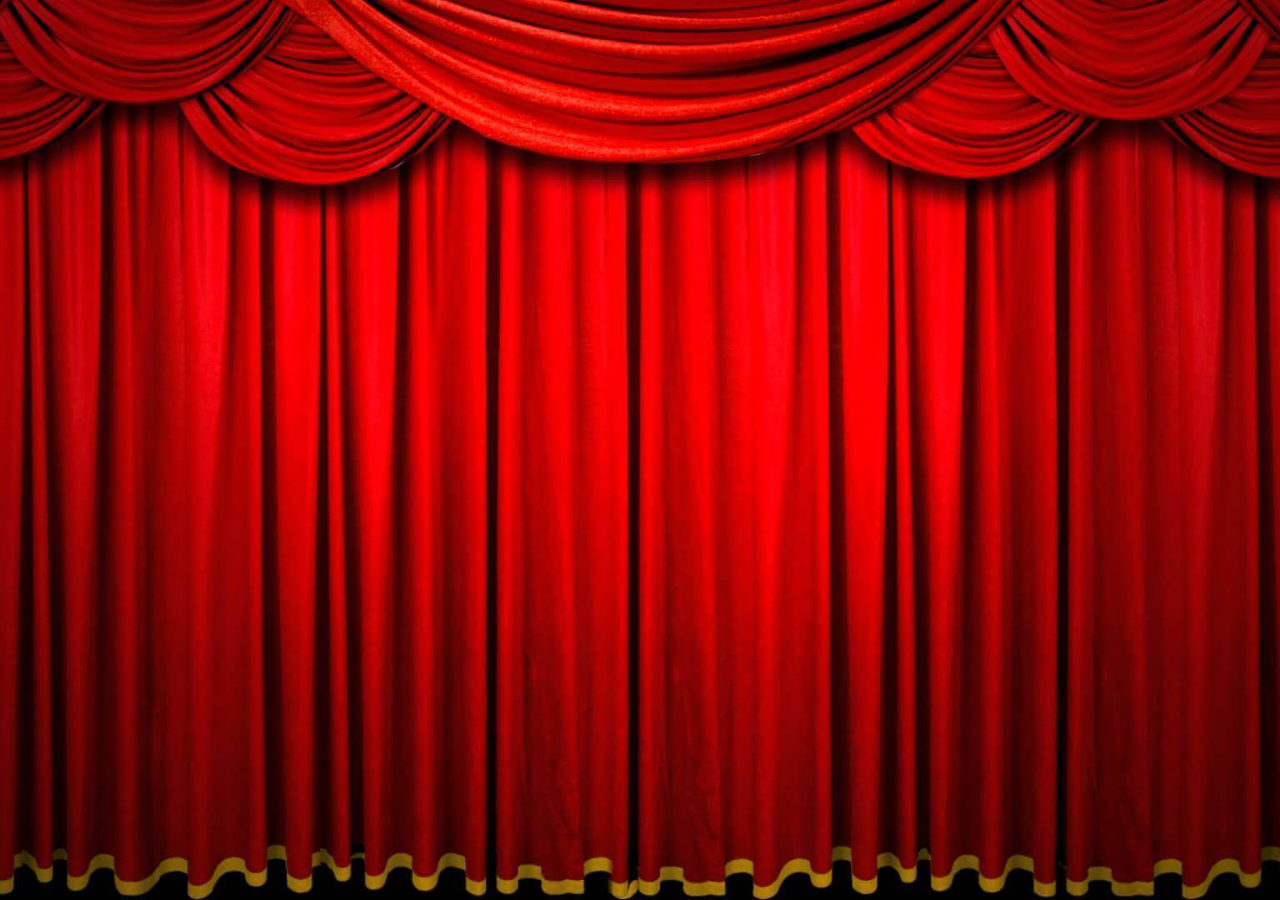
<file: index.html>
<!DOCTYPE html>
<html>
  <head>
	<meta charset="utf-8">
	<title>Now you see me</title>
	<link rel="stylesheet" href="styles/style.css">
	<script src="scripts/main.js"></script>
</head>
	<body>
		<div id="lamp_wrapper">
			<div id="girl"></div>
			<div id="rabbit"></div>
			<div id="bird"></div>
			<div id="hat"></div>
			<div id="lamp_leg"></div>
			<div id="light"></div>
			<div id="lamp_top"></div>
		</div>
		<div id="curtain"></div>
	</body>
</html>
</file>
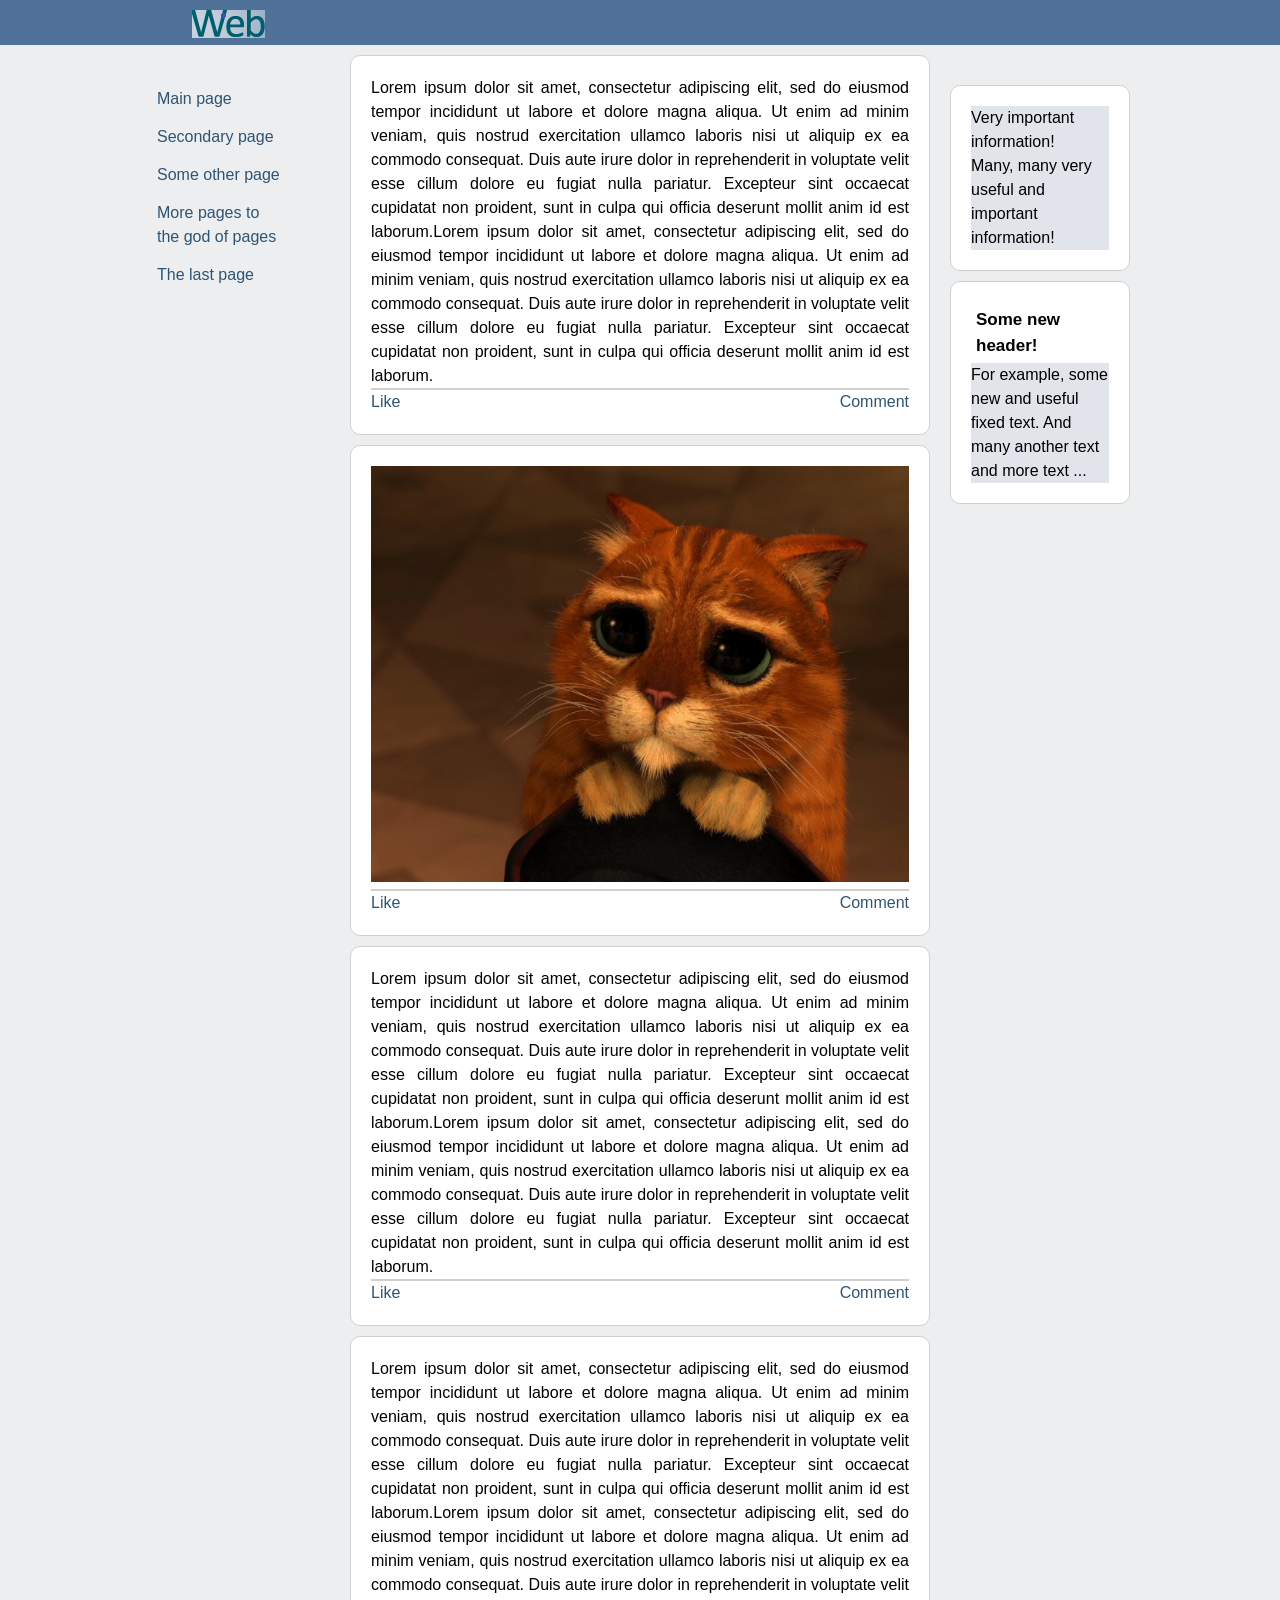
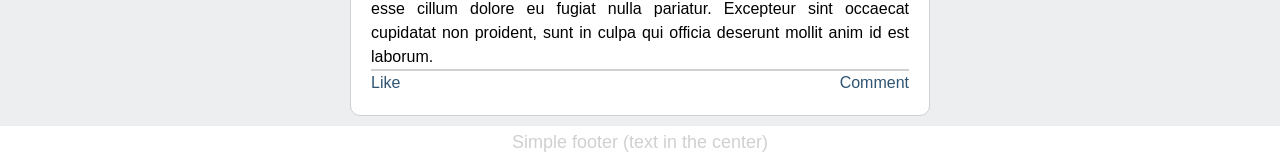
<file: task4.html>
<!DOCTYPE html>
<html>
 <head>
    <meta charset="utf-8">
    <title>Task4</title>
    <link rel="stylesheet" href="task4.css">
 </head>
 <body>
    <div id="wrapper">
        <div class="header"><img src="logo.png" alt="Web"></div>
        <div class="container">
            <div class="sidebar">
                <ul>
                    <li><a href="#">Main page</a></li>
                    <li><a href="#">Secondary page</a></li>
                    <li><a href="#">Some other page</a></li>
                    <li><a href="#">More pages to the god of pages</a></li>
                    <li><a href="#">The last page</a></li>
                </ul>
            </div>
            <div class="important_text">
                <article>
                    <p>Very important information!</p>
                    <p>Many, many very useful and important information!</p>
                </article>
                <article>
                    <h3>Some new header!</h3>
                    <p>For example, some new and useful fixed text. And many another text and more text ...</p>
                </article>
            </div>
            <div class="main">
                <article>
                    Lorem ipsum dolor sit amet, consectetur adipiscing elit, sed do eiusmod tempor incididunt ut labore et dolore magna aliqua. Ut enim ad minim veniam, quis nostrud exercitation ullamco laboris nisi ut aliquip ex ea commodo consequat. Duis aute irure dolor in reprehenderit in voluptate velit esse cillum dolore eu fugiat nulla pariatur. Excepteur sint occaecat cupidatat non proident, sunt in culpa qui officia deserunt mollit anim id est laborum.Lorem ipsum dolor sit amet, consectetur adipiscing elit, sed do eiusmod tempor incididunt ut labore et dolore magna aliqua. Ut enim ad minim veniam, quis nostrud exercitation ullamco laboris nisi ut aliquip ex ea commodo consequat. Duis aute irure dolor in reprehenderit in voluptate velit esse cillum dolore eu fugiat nulla pariatur. Excepteur sint occaecat cupidatat non proident, sunt in culpa qui officia deserunt mollit anim id est laborum.
                    <div class="divider"></div>
                    <div class="like"><a href="#">Like</a></div>
                    <div class="comment"><a href="#">Comment</a></div>
                </article>
                <article>
                    <img src="cat.png" alt="cat from shrek">
                    <div class="divider"></div>
                    <div class="like"><a href="#">Like</a></div>
                    <div class="comment"><a href="#">Comment</a></div>
                </article>
                <article>
                    Lorem ipsum dolor sit amet, consectetur adipiscing elit, sed do eiusmod tempor incididunt ut labore et dolore magna aliqua. Ut enim ad minim veniam, quis nostrud exercitation ullamco laboris nisi ut aliquip ex ea commodo consequat. Duis aute irure dolor in reprehenderit in voluptate velit esse cillum dolore eu fugiat nulla pariatur. Excepteur sint occaecat cupidatat non proident, sunt in culpa qui officia deserunt mollit anim id est laborum.Lorem ipsum dolor sit amet, consectetur adipiscing elit, sed do eiusmod tempor incididunt ut labore et dolore magna aliqua. Ut enim ad minim veniam, quis nostrud exercitation ullamco laboris nisi ut aliquip ex ea commodo consequat. Duis aute irure dolor in reprehenderit in voluptate velit esse cillum dolore eu fugiat nulla pariatur. Excepteur sint occaecat cupidatat non proident, sunt in culpa qui officia deserunt mollit anim id est laborum.
                    <div class="divider"></div>
                    <div class="like"><a href="#">Like</a></div>
                    <div class="comment"><a href="#">Comment</a></div>
                </article>
                <article>
                    Lorem ipsum dolor sit amet, consectetur adipiscing elit, sed do eiusmod tempor incididunt ut labore et dolore magna aliqua. Ut enim ad minim veniam, quis nostrud exercitation ullamco laboris nisi ut aliquip ex ea commodo consequat. Duis aute irure dolor in reprehenderit in voluptate velit esse cillum dolore eu fugiat nulla pariatur. Excepteur sint occaecat cupidatat non proident, sunt in culpa qui officia deserunt mollit anim id est laborum.Lorem ipsum dolor sit amet, consectetur adipiscing elit, sed do eiusmod tempor incididunt ut labore et dolore magna aliqua. Ut enim ad minim veniam, quis nostrud exercitation ullamco laboris nisi ut aliquip ex ea commodo consequat. Duis aute irure dolor in reprehenderit in voluptate velit esse cillum dolore eu fugiat nulla pariatur. Excepteur sint occaecat cupidatat non proident, sunt in culpa qui officia deserunt mollit anim id est laborum.
                    <div class="divider"></div>
                    <div class="like"><a href="#">Like</a></div>
                    <div class="comment"><a href="#">Comment</a></div>
                </article>
            </div>
        </div>
        <div class="footer">Simple footer (text in the center)</div>
    </div>
 </body>
</html>
</file>
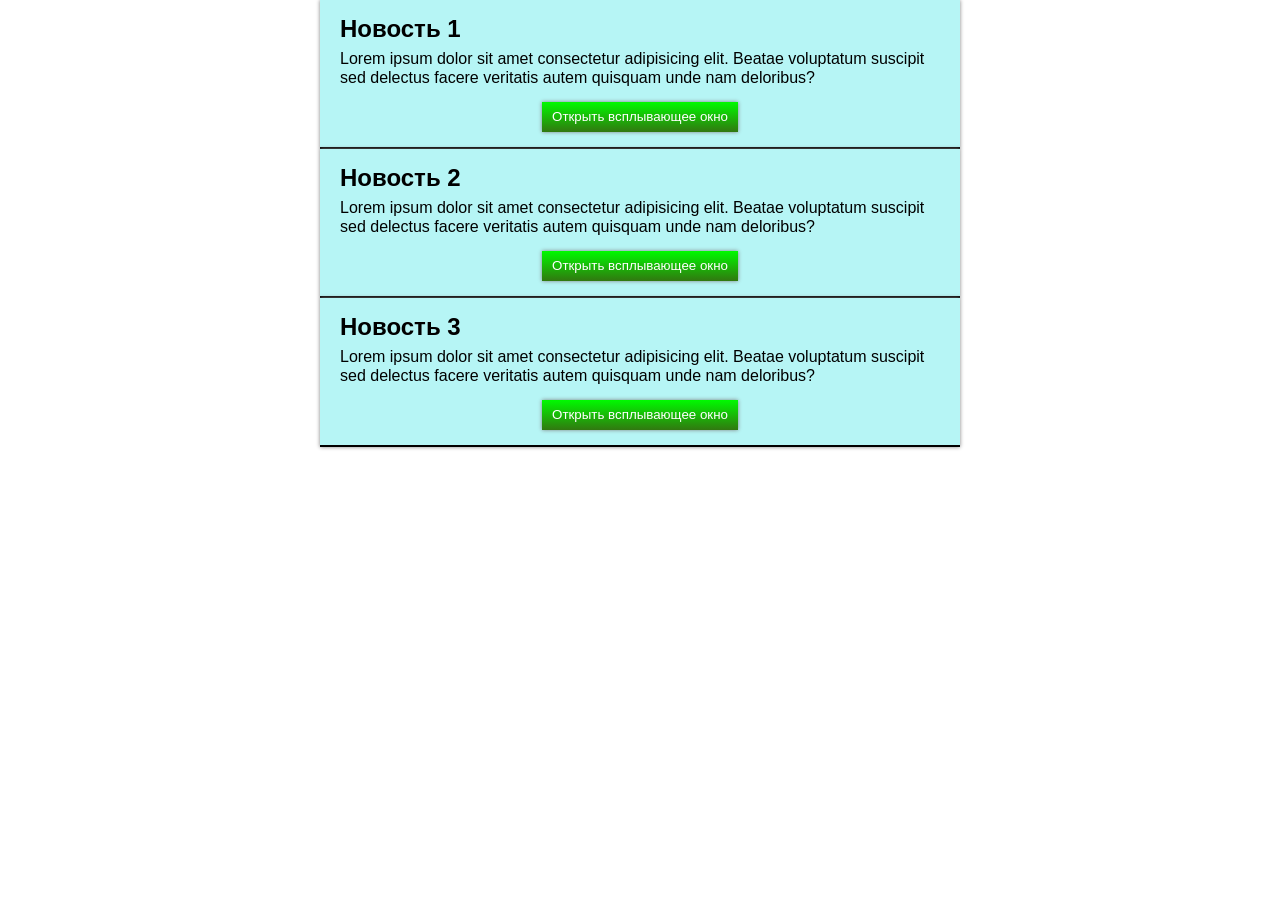
<file: task5.html>
<!DOCTYPE html>
<html>
 <head>
    <meta charset="utf-8">
    <title>Task5</title>
    <link rel="stylesheet" href="task5.css">
    <script src="main.js"></script>
 </head>
 <body>
    <div class="overlay">
        <div class="popup" id="popup1">
            <h1>Новость 1</h1>
            <p>Новость 1: Lorem ipsum dolor sit amet consectetur adipisicing elit. Amet asperiores aut nihil! Corporis debitis labore fugiat id, eligendi ratione veritatis!
                <br>Lorem ipsum dolor sit amet consectetur adipisicing elit. Aperiam hic, ipsa, ullam, cupiditate eveniet at voluptate corrupti commodi nobis ratione voluptatem! Vel animi totam cupiditate doloribus ad ab exercitationem officia eveniet impedit? Deleniti quasi nisi consectetur perspiciatis quibusdam nostrum, enim perferendis nam, magni molestias recusandae id libero vitae, repudiandae praesentium.</p>
        </div>
        <div class="popup" id="popup2">
            <h1>Новость 2</h1>
            <p>Новость 2: Lorem ipsum dolor sit amet consectetur adipisicing elit. Amet asperiores aut nihil! Corporis debitis labore fugiat id, eligendi ratione veritatis!
                <br>Lorem ipsum dolor sit amet consectetur adipisicing elit. Aperiam hic, ipsa, ullam, cupiditate eveniet at voluptate corrupti commodi nobis ratione voluptatem! Vel animi totam cupiditate doloribus ad ab exercitationem officia eveniet impedit? Deleniti quasi nisi consectetur perspiciatis quibusdam nostrum, enim perferendis nam, magni molestias recusandae id libero vitae, repudiandae praesentium.</p>
        </div>
        <div class="popup" id="popup3">
            <h1>Новость 3</h1>
            <p>Новость 3: Lorem ipsum dolor sit amet consectetur adipisicing elit. Amet asperiores aut nihil! Corporis debitis labore fugiat id, eligendi ratione veritatis!
                <br>Lorem ipsum dolor sit amet consectetur adipisicing elit. Aperiam hic, ipsa, ullam, cupiditate eveniet at voluptate corrupti commodi nobis ratione voluptatem! Vel animi totam cupiditate doloribus ad ab exercitationem officia eveniet impedit? Deleniti quasi nisi consectetur perspiciatis quibusdam nostrum, enim perferendis nam, magni molestias recusandae id libero vitae, repudiandae praesentium.</p>
        </div>
    </div>
    <div class="block">
        <h2>Новость 1</h2>
        <p>Lorem ipsum dolor sit amet consectetur adipisicing elit. Beatae voluptatum suscipit sed delectus facere veritatis autem quisquam unde nam deloribus?</p>
        <input type="button" value="Открыть всплывающее окно" id="1">
    </div>
    <div class="block">
        <h2>Новость 2</h2>
        <p>Lorem ipsum dolor sit amet consectetur adipisicing elit. Beatae voluptatum suscipit sed delectus facere veritatis autem quisquam unde nam deloribus?</p>
        <input type="button" value="Открыть всплывающее окно" id="2">
    </div>
    <div class="block">
        <h2>Новость 3</h2>
        <p>Lorem ipsum dolor sit amet consectetur adipisicing elit. Beatae voluptatum suscipit sed delectus facere veritatis autem quisquam unde nam deloribus?</p>
        <input type="button" value="Открыть всплывающее окно" id="3">
    </div>
 </body>
</html>
</file>
<file: styles/style.css>
* {
	margin: 0;
	padding: 0;
	box-sizing: border-box;
	font-family: Arial, Helvetica, sans-serif;
	line-height: 1;
	font-size: 24px;
}
html, body {
	width: 100%;
	height: 100%;
}
body{
  overflow: hidden;
	background-color: black;
}
#curtain{
	display: block;
	width: 100%;
	height: 100%;
	background: url("../images/1.jpg");
	background-size: cover;
	background-position: bottom center;
	position: absolute;
	transition: translate 200ms ease;
}
#curtain:hover{
	translate: 0 -5%;
}
#girl{
	display: block;
	position: relative;
	background-image: url('../images/2.jpg');
	width: 100%;
  height: 100%;
	top: 120%;
	left: -30%;
	background-size: cover;
	background-position: center top;
	background-repeat: no-repeat;
	opacity: 0%;
	transition: opacity 200ms;
}
#rabbit, #bird {
    display: block;
    position: relative;
    width: 20%;
    height: 20%;
    left: 90%;
    background-size: contain;
    background-position: center top;
    background-repeat: no-repeat;
    opacity: 0%;
    transition: transform 2000ms ease, opacity 200ms ease;
}

#rabbit {
    background-image: url('../images/Rabbit.png');
    top: 30%;
}

#bird {
    background-image: url('../images/Bird.png');
    top: 50%;
}
#hat{
	display: block;
	position: relative;
	background-image: url('../images/Hat.png');
	width: 60%;
  height: 60%;
	top: 10%;
	left: 70%;
	background-size: contain;
	background-position: center top;
	background-repeat: no-repeat;
	transform: rotate(180deg);
	opacity: 0%;
	transition: opacity 200ms;
}
#lamp_top{
	display: block;
	position: relative;
	background-image: url('../images/3.jpg');
	width: 100%;
  height: 100%;
	top: -500%;
	background-size: cover;
	background-position: center top;
	background-repeat: no-repeat;
	clip-path: polygon(43% 12.5%, 57.5% 12.5%, 64.5% 28%, 36.5% 28%);
}
#light{
	display: block;
	position: relative;
	width: 250%;
	height: 200%;
	top: -290%;
	left: -75%;
	background-color: rgb(0, 0, 0, 0);
	clip-path: polygon(47.5% 5%, 53% 5%, 100% 100%, 0% 100%);
	pointer-events: none;
	transition: background-color 200ms;
}
#lamp_leg{
	display: block;
	position: relative;
	background-image: url('../images/3.jpg');
	width: 100%;
  height: 100%;
	top: -200%;
	background-size: cover;
	background-position: center top;
	background-repeat: no-repeat;
	clip-path: polygon(49.5% 28%, 49.5% 44%, 47% 45.5%, 49% 47.5%, 49% 82.5%, 47% 84.5%, 46.5% 86.5%, 42% 91.5%, 58% 91.5%, 53% 86.5%, 53% 84.5%, 51% 82.5%, 51% 47.5%, 53% 45.5%, 51% 44%, 51% 28%);
}
#lamp_wrapper{
	display: block;
	position: absolute;
	width: 20vw;
	height: 20vw;
	left: 40vw;
}
</file>
<file: task4.css>
* {
    margin: 0;
    padding: 0;
    box-sizing: border-box;
    font-family: Arial, Helvetica, sans-serif;
    line-height: 1.5;
}
#wrapper{
    position: relative;
    height: 100%;
    width: 100%;
    background-color: #edeef0;
}
.header{ 
    background-color: #507299;
}
.header > img{
    margin-top: 10px;
    margin-left: 15%;
}
.sidebar{
    @media (max-width: 600px) {
        text-align: center;
    }
    @media (min-width: 600px) {
        float: left;
        width: 200px;
        height: auto;
        padding-left: 10px;
        padding-top: 25px;
    }
}
.sidebar > ul > li{
    display: inline-block;
    @media (min-width: 600px) {
        width: 140px;
        padding: 0;
        list-style-type: none;
    }
}
.sidebar > ul > li > a{
    display: block;
    padding: 7px;
    color: #2e5473;
}
.sidebar > ul > li > a:hover{
    background: #e1e5eb;
    border-radius: 3px;
}
.main{
    margin-left: 0;
    @media (min-width: 600px) {
        margin-left: 200px;
        text-align: justify;
        min-height: calc(100vh - 84px);
    }
    @media (min-width: 1050px) {
        margin-right: 200px;
    }
}
.main > article > img{
    object-fit: contain;
    max-width: 100%;
    height: auto;
    @media (min-width: 1050px) {
        margin-right: 200px;
    }
}
.important_text{
    position: fixed;
    width: 200px;
    top: 75px;
    right: calc(50% - 500px);
    @media (max-width: 1050px) {
        display: none;
    }
}
.important_text > article > p{
    background-color: #e1e5eb;
}
h3{
    font-size: 17px;
    padding: 5px;
}
.footer{
    background-color: white;
    color: #d0d0d0;
    text-align: center;
    padding: 3px;
    bottom: 0;
    font-size: large;
}
.container{
    margin-left: auto;
    margin-right: auto;
    @media (max-width: 1050px) {
        max-width: 800px;
    }
    @media (min-width: 1050px) {
        max-width: 1000px;
    }
}
.divider{
    background-color: #d0d0d0;
    height: 2px;
}
.like{
    float: left;
}
.comment{
    text-align: right;
}
a{
    color: #2e5473;
    text-decoration: none;
}
article {
    background: white;
    border: #d0d0d0 solid 1px;
    border-radius: 10px;
    padding: 20px;
    margin: 10px;
}
::selection{
    background: #e1e5eb;
    color: green;
}
</file>
<file: task5.css>
* {
    margin: 0;
    padding: 0;
    box-sizing: border-box;
    font-family: Arial, Helvetica, sans-serif;
    line-height: 1.2;
}
.block{
    width: 50%;
    height: fit-content;
    margin: 0 auto;
    padding: 15px 20px;
    background-color: #B6F5F5;
    box-shadow: 0 0 4px gray;
    border-bottom: black solid 2px;
}
.block > p{
    margin: 5px 0 15px 0;
}
.block > input{
    z-index: 5;
    display: block;
    margin-top: 5px;
    margin-left: auto;
    margin-right: auto;
    position: relative;
    padding: 7px 10px;
    color: white;
    background: linear-gradient(#00FA00, #317810);
    border: none;
    box-shadow: 0 0 4px gray;
}
.block:hover{
    background-color: #FF5555;
}
.overlay{
    z-index: 10;
    position: fixed;
    background: rgba(0, 0, 0, 0.5);
    width: 100%;
    height: 100%;
    display: none;
}
.popup{
    z-index: 20;
    position: absolute;
    width: 30%;
    margin-left: 35%;
    margin-right: 35%;
    top: 35%;
    background-color: #E1FF73;
    text-align: justify;
    padding: 20px;
    user-select: none;
    display: none;
}
h1{
    margin: 20px;
    margin-top: 0;
    margin-bottom: 30px;
    text-align: center;
}
</file>
